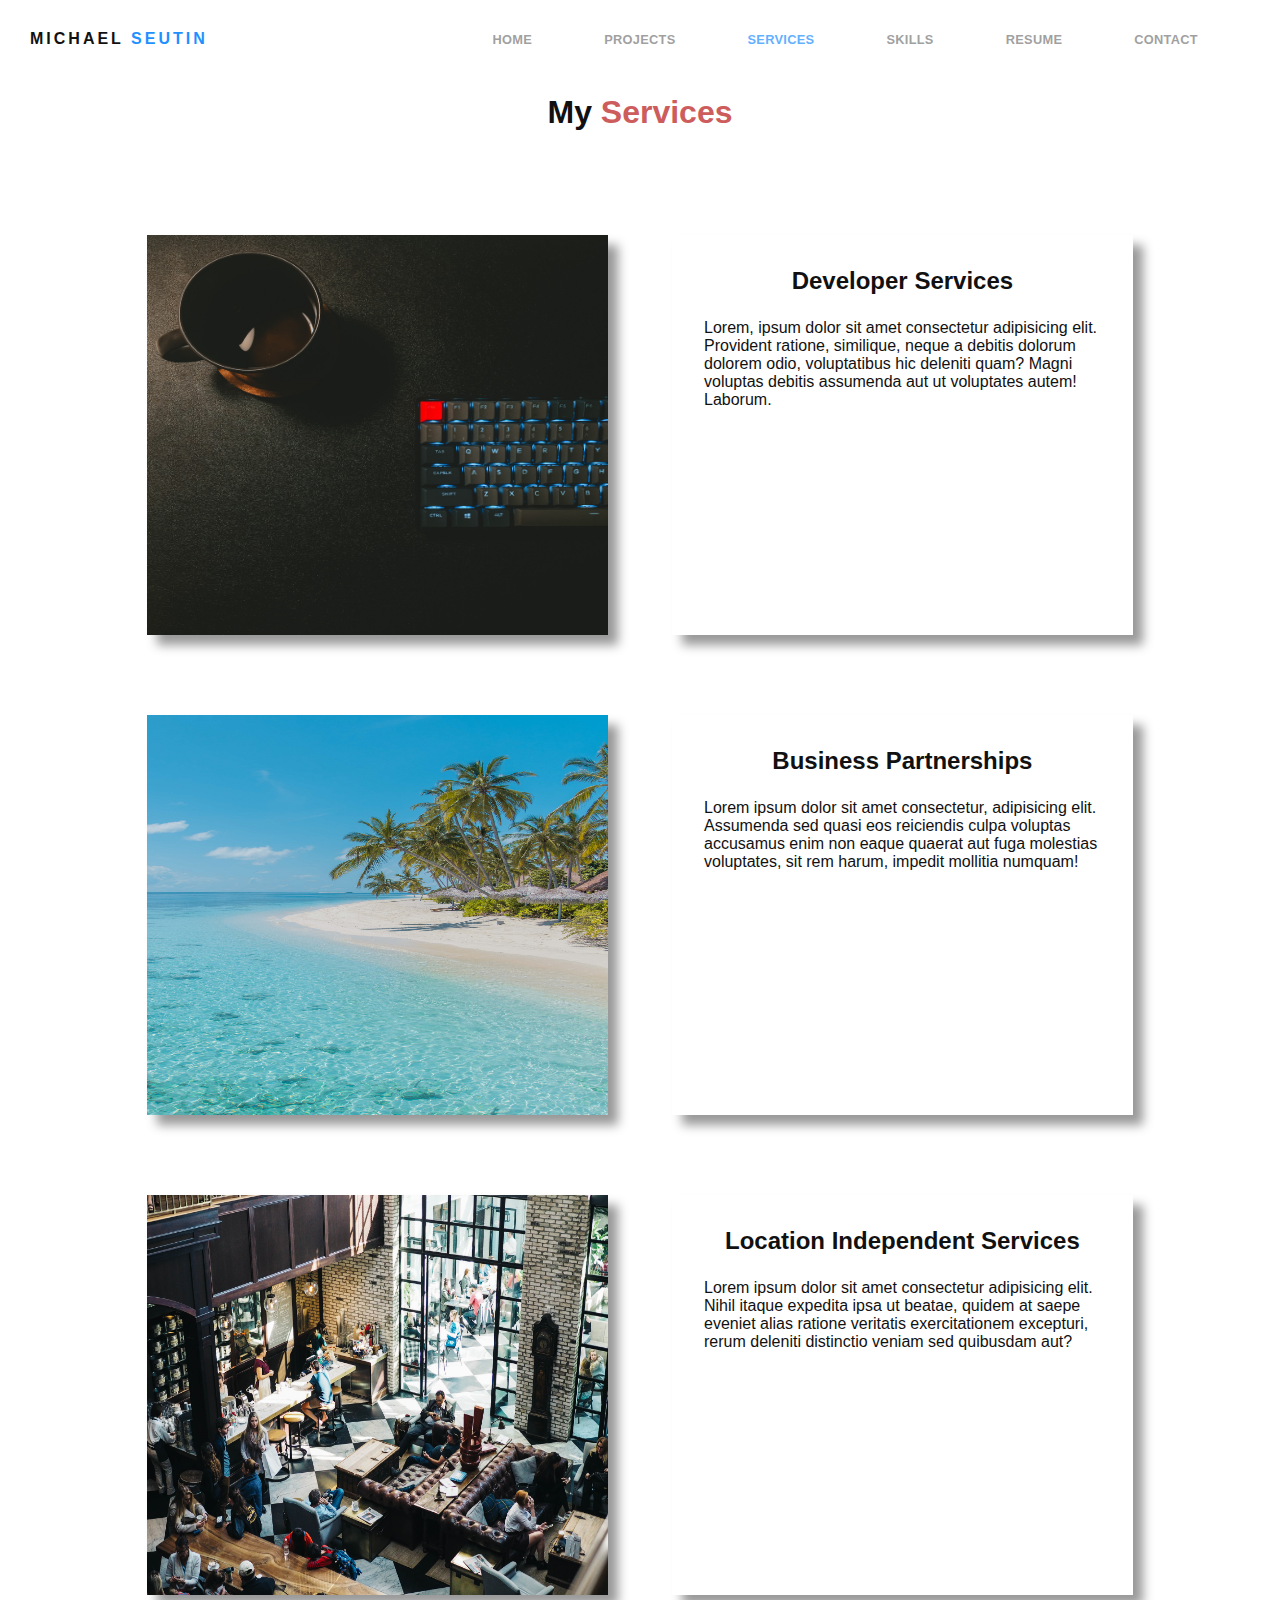
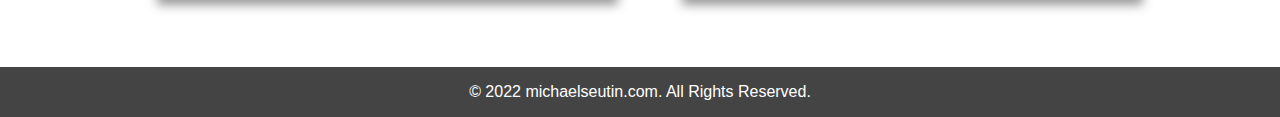
<file: html/services.html>
<!DOCTYPE html>
<html lang="en">
  <head>
    <meta charset="UTF-8" />
    <meta http-equiv="X-UA-Compatible" content="IE=edge" />
    <meta name="viewport" content="width=device-width, initial-scale=1.0" />
    <link rel="stylesheet" href="../css/styles.css" />
    <link rel="stylesheet" href="../css/services.css" />
    <title>Services</title>
  </head>
  <body>
    <!-- NAVBAR  -->
    <div class="navbar-wrapper">
      <div class="navbar">
        <!-- NAVBAR LEFT SIDE  -->
        <div class="logo">
          <span>Michael</span>
          <span class="logo-alt">Seutin</span>
        </div>
        <!-- NAVBAR RIGHT SIDE  -->
        <ul class="nav-links">
          <li class="nav-items">
            <a href="../index.html">HOME</a>
          </li>
          <li class="nav-items">
            <a href="./projects.html">PROJECTS</a>
          </li>
          <li class="nav-items">
            <a class="active" href="./services.html">SERVICES</a>
          </li>
          <li class="nav-items">
            <a href="./skills.html">SKILLS</a>
          </li>
          <li class="nav-items">
            <a href="../resources/resume.pdf" target="_blank">RESUME</a>
          </li>
          <li class="nav-items">
            <a href="./contact.html">CONTACT</a>
          </li>
        </ul>
      </div>
    </div>
    <!-- TITLE  -->
    <h1 class="title">My <span class="light-red-text">Services</span></h1>
    <!-- SERVICES  -->
    <div class="services">
      <div class="service">
        <div class="service__image__container">
          <img class="service__image" src="../images/computer.jpeg" alt="" />
        </div>
        <div class="service__text__container">
          <h2>Developer Services</h2>
          <p>Lorem, ipsum dolor sit amet consectetur adipisicing elit. Provident ratione, similique, neque a debitis dolorum dolorem odio, voluptatibus hic deleniti quam? Magni voluptas debitis assumenda aut ut voluptates autem! Laborum.</p>
        </div>
      </div>
      <div class="service">
        <div class="service__image__container">
          <img class="service__image" src="../images/tropical.jpeg" alt="" />
        </div>
        <div class="service__text__container">
          <h2>Business Partnerships</h2>
          <p>Lorem ipsum dolor sit amet consectetur, adipisicing elit. Assumenda sed quasi eos reiciendis culpa voluptas accusamus enim non eaque quaerat aut fuga molestias voluptates, sit rem harum, impedit mollitia numquam!</p>
        </div>
      </div>
      <div class="service">
        <div class="service__image__container">
          <img class="service__image" src="../images/coffeeshop.jpeg" alt="" />
        </div>
        <div class="service__text__container">
          <h2>Location Independent Services</h2>
          <p>Lorem ipsum dolor sit amet consectetur adipisicing elit. Nihil itaque expedita ipsa ut beatae, quidem at saepe eveniet alias ratione veritatis exercitationem excepturi, rerum deleniti distinctio veniam sed quibusdam aut?</p>
        </div>
      </div>
    </div>
        <!-- FOOTER  -->
    <footer class="page-footer">
      <p class="text-center">&copy; 2022 michaelseutin.com. All Rights Reserved.</p>
    </footer>
  </body>
</html>
</file>
<file: css/styles.css>
:root {
  --white: #fff;
  --light: #999;
  --dark: #444;
  --black: #111;
  --light-blue: skyblue;
  --dark-blue: dodgerblue;
  --light-red: indianred;
  --dark-red: darkred;
  --dark-orange: darkorange;
}

* {
  padding: 0;
  margin: 0;
  box-sizing: border-box;
}

body,
html {
  background-color: var(--white);
  color: var(--black);
  max-width: 100vw;
  font-family: 'Trebuchet MS', 'Lucida Sans Unicode', 'Lucida Grande', 'Lucida Sans', Arial, sans-serif;
}

h1{
  font-size: 500%;
}

h2{
  text-align: center;
  margin-bottom: 1em;
  font-size: 150%;
}

button{
  font-size: 1em;
  padding: 1em 2em;
  border-radius: 5px;
  background-color: transparent;
  border: 2px solid var(--dark-blue);
}

button:hover{
  background-color: var(--dark-blue);
  color: var(--white);
}

a{
    text-decoration: none;
    color: var(--dark);
    opacity: 0.5;
}

a:hover{
    opacity: 1;
}

ul{
  list-style: none;
}

li{
  display: inline;
  margin-right: 2em;
}

/* NAVBAR  */
.navbar {
  display: flex;
  justify-content: space-between;
  align-items: center;
  padding: 30px;
  margin-bottom: 1em;
}


.nav-items a {
  display: inline-block;
  text-decoration: none;
  padding: 0 20px;
  color: var(--dark);
  font-size: 0.8rem;
  font-weight: bold;
  letter-spacing: 0.3px;
  text-transform: uppercase;
  opacity: 0.5;
}

.nav-items a:hover {
  opacity: 1;
}

.nav-links {
  display: flex;
  list-style: none;
}

.logo {
  font-size: 1rem;
  text-transform: uppercase;
  font-weight: 700;
  letter-spacing: 3px;
  user-select: none;
  cursor: pointer;
  color: var(--black);
}

.logo-alt {
  color: var(--dark-blue);
}

/* TITLES ALL PAGES  */
.title {
  font-size: 200%;
  text-align: center;
  margin-bottom: 2em;
  font-weight: bolder;
}

/* HERO  */
.hero {
  display: flex;
  justify-content: center;
  align-items: center;
  height: calc(100vh - 80px);;
  width: 100%;
}

.hero-content{
  margin-bottom: 10em;
  text-align: center;
}


/* COLORS & TEXT  */
.dark-blue-text{
    color: var(--dark-blue);
}
.light-blue-text{
    color: var(--light-blue);
}
.white-text{
    color: var(--white);
}
.light-text{
    color: var(--light);
}
.dark-text{
    color: var(--dark);
}
.black-text{
  color: var(--black);
}
.light-red-text{
    color: var(--light-red);
}
.dark-red-text{
    color: var(--dark-red);
}
.dark-orange-text{
    color: var(--dark-orange);
}

.bold{
  font-weight: bolder;
}

a.active{
  color: var(--dark-blue);
  opacity: 0.7;
}

/* FOOTER  */
.page-footer{
  width: 100%;
  padding: 1rem;
  background-color: var(--dark);
  color: var(--white);
  margin-top: 2em;
}

/* CENTERING  */
.text-center{
  text-align: center;
}
</file>
<file: css/services.css>
img{

}

.services{
    display: flex;
    justify-content: center;
    align-items: center;
    flex-direction: column;
    width: 100%;
}

.service{
    display: flex;
    justify-content: center;
    align-items: center;
    gap: 4em;
    width: 90%;
    height: 30em;
}

.service__image__container{
    width: 40%;
    height: 25em;
    box-shadow: 10px 10px 10px var(--light);
}

.service__image{
    height: 100%;
    width: 100%;
}

.service__text__container{
    width: 40%;
    height: 25em;
    box-shadow: 10px 10px 10px var(--light);
    padding: 2em;
}
</file>
